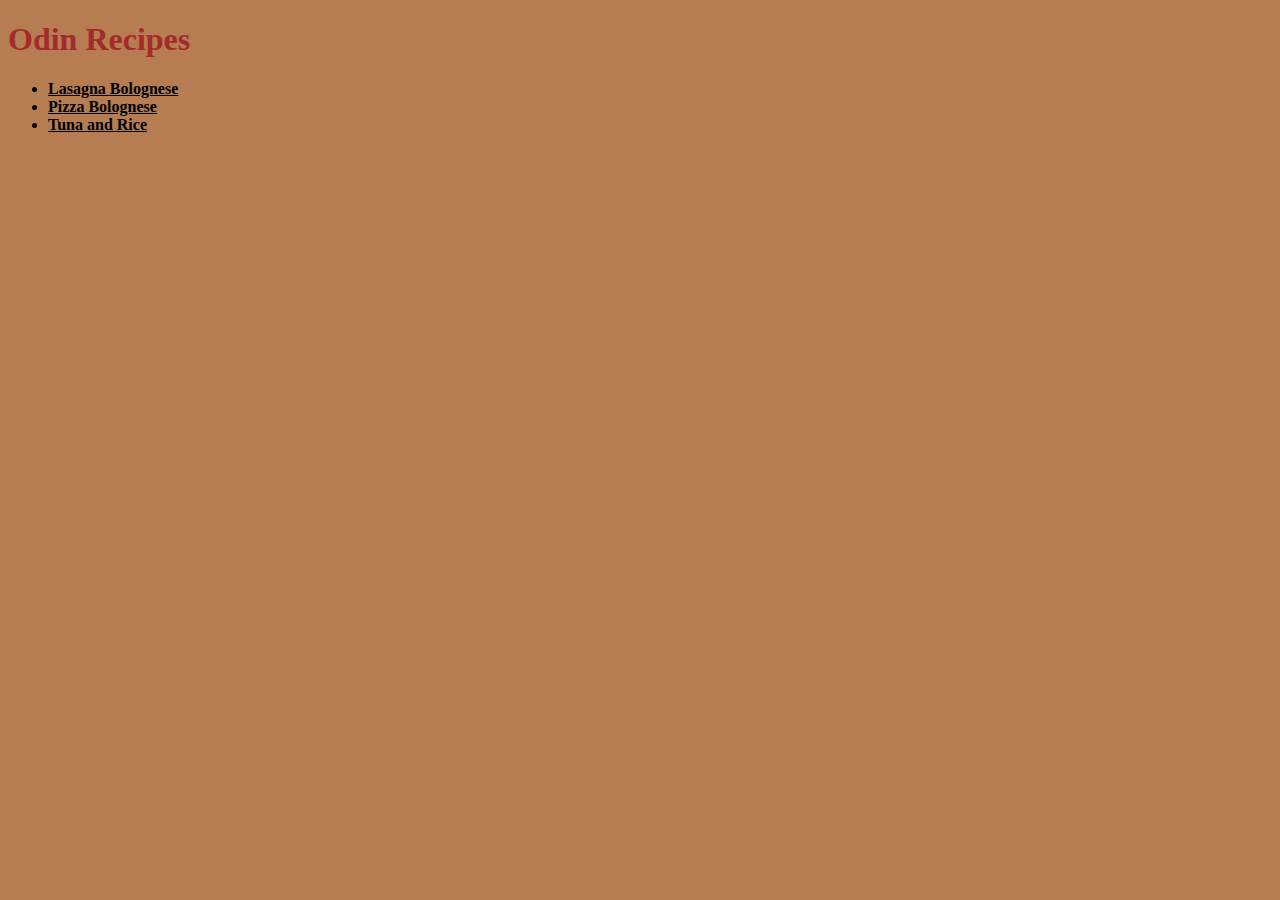
<file: index.html>
<!DOCTYPE html>
<html lang="en">
<head>
  <meta charset="UTF-8">
  <meta name="viewport" content="width=device-width, initial-scale=1.0">
  <title>Odin Recipes</title>
  <link rel="stylesheet" href="styles.css">
</head>
<body id="index">
  <h1 class="index-title">Odin Recipes</h1>
  <ul>
    <li><a class="lasagna-link" href="odin-recipes/lasagna.html">Lasagna Bolognese</a></li>
    <li><a class="pizza-link" href="odin-recipes/pizza.html">Pizza Bolognese</a></li>
    <li><a class="tuna-link" href="odin-recipes/tuna-rice.html">Tuna and Rice</a></li>
  </ul>
</body>
</html>
</file>
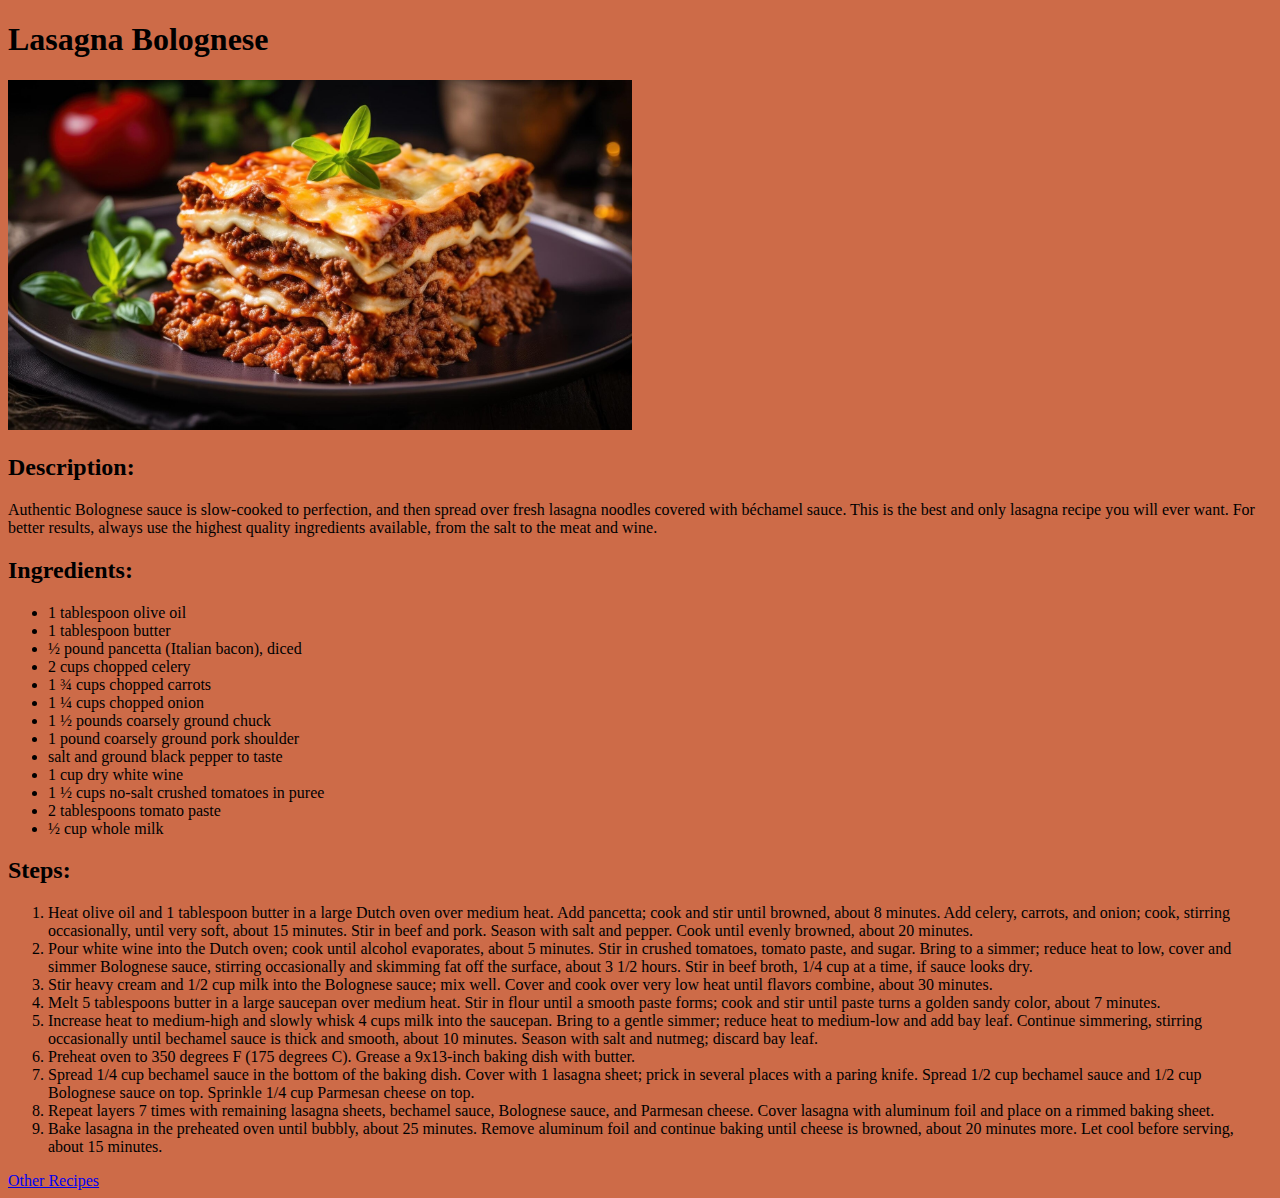
<file: odin-recipes/lasagna.html>
<!DOCTYPE html>
<html lang="en">
<head>
  <meta charset="UTF-8">
  <meta name="viewport" content="width=device-width, initial-scale=1.0">
  <title>Lasagna Bolognese</title>
  <link rel="stylesheet" href="../styles.css">
</head>
<body id="lasagna-body">
  <h1 class="lasagna-title">Lasagna Bolognese</h1>

  <img src="../images/lasagna.jpg" alt="Lasagna Bolognese" height="350">

  <h2>Description:</h2>
  <p>Authentic Bolognese sauce is slow-cooked to perfection, and then spread over fresh lasagna noodles covered with béchamel sauce. This is the best and only lasagna recipe you will ever want. For better results, always use the highest quality ingredients available, from the salt to the meat and wine.</p>

  <h2>Ingredients:</h2>
  <ul>
    <li>1 tablespoon olive oil</li>
    <li>1 tablespoon butter</li>
    <li>½ pound pancetta (Italian bacon), diced</li>
    <li>2 cups chopped celery</li>
    <li>1 ¾ cups chopped carrots</li>
    <li>1 ¼ cups chopped onion</li>
    <li>1 ½ pounds coarsely ground chuck</li>
    <li>1 pound coarsely ground pork shoulder</li>
    <li>salt and ground black pepper to taste</li>
    <li>1 cup dry white wine</li>
    <li>1 ½ cups no-salt crushed tomatoes in puree</li>
    <li>2 tablespoons tomato paste</li>
    <li>½ cup whole milk</li>
  </ul>

  <h2>Steps:</h2>

  <ol>
    <li>Heat olive oil and 1 tablespoon butter in a large Dutch oven over medium heat. Add pancetta; cook and stir until browned, about 8 minutes. Add celery, carrots, and onion; cook, stirring occasionally, until very soft, about 15 minutes. Stir in beef and pork. Season with salt and pepper. Cook until evenly browned, about 20 minutes.</li>

    <li>Pour white wine into the Dutch oven; cook until alcohol evaporates, about 5 minutes. Stir in crushed tomatoes, tomato paste, and sugar. Bring to a simmer; reduce heat to low, cover and simmer Bolognese sauce, stirring occasionally and skimming fat off the surface, about 3 1/2 hours. Stir in beef broth, 1/4 cup at a time, if sauce looks dry.</li>

    <li>Stir heavy cream and 1/2 cup milk into the Bolognese sauce; mix well. Cover and cook over very low heat until flavors combine, about 30 minutes.</li>

    <li>Melt 5 tablespoons butter in a large saucepan over medium heat. Stir in flour until a smooth paste forms; cook and stir until paste turns a golden sandy color, about 7 minutes.</li>

    <li>Increase heat to medium-high and slowly whisk 4 cups milk into the saucepan. Bring to a gentle simmer; reduce heat to medium-low and add bay leaf. Continue simmering, stirring occasionally until bechamel sauce is thick and smooth, about 10 minutes. Season with salt and nutmeg; discard bay leaf.</li>

    <li>Preheat oven to 350 degrees F (175 degrees C). Grease a 9x13-inch baking dish with butter.</li>

    <li>Spread 1/4 cup bechamel sauce in the bottom of the baking dish. Cover with 1 lasagna sheet; prick in several places with a paring knife. Spread 1/2 cup bechamel sauce and 1/2 cup Bolognese sauce on top. Sprinkle 1/4 cup Parmesan cheese on top.</li>

    <li>Repeat layers 7 times with remaining lasagna sheets, bechamel sauce, Bolognese sauce, and Parmesan cheese. Cover lasagna with aluminum foil and place on a rimmed baking sheet.</li>

    <li>Bake lasagna in the preheated oven until bubbly, about 25 minutes. Remove aluminum foil and continue baking until cheese is browned, about 20 minutes more. Let cool before serving, about 15 minutes.</li>
  </ol>

  <a href="../index.html">Other Recipes</a>
</body>
</html>
</file>
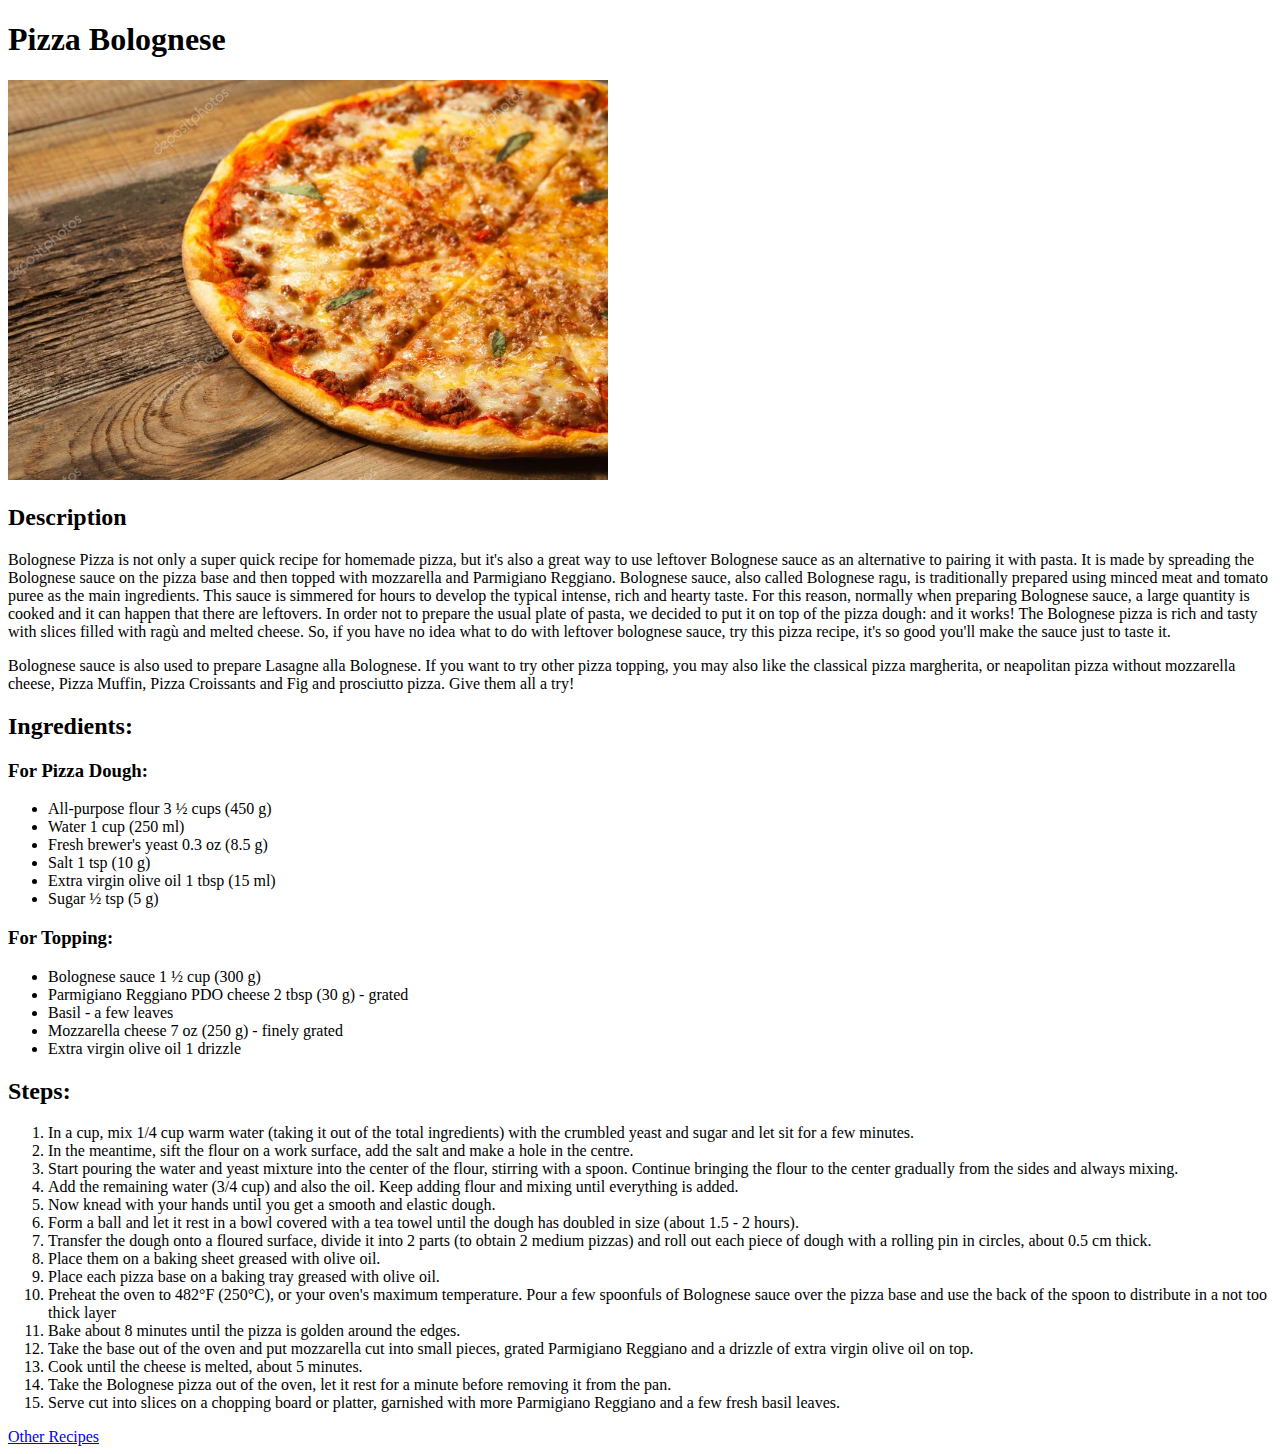
<file: odin-recipes/pizza.html>
<!DOCTYPE html>
<html lang="en">
<head>
  <meta charset="UTF-8">
  <meta name="viewport" content="width=device-width, initial-scale=1.0">
  <title>Pizza Bolognese</title>
</head>
<body>
  <h1>Pizza Bolognese</h1>
  <img src="../images/pizza-bolognese.jpg" alt="Pizza Bolognese" height="400">
  <h2>Description</h2>
  <p>Bolognese Pizza is not only a super quick recipe for homemade pizza, but it's also a great way to use leftover Bolognese sauce as an alternative to pairing it with pasta. It is made by spreading the Bolognese sauce on the pizza base and then topped with mozzarella and Parmigiano Reggiano. Bolognese sauce, also called Bolognese ragu, is traditionally prepared using minced meat and tomato puree as the main ingredients. This sauce is simmered for hours to develop the typical intense, rich and hearty taste. For this reason, normally when preparing Bolognese sauce, a large quantity is cooked and it can happen that there are leftovers. In order not to prepare the usual plate of pasta, we decided to put it on top of the pizza dough: and it works! The Bolognese pizza is rich and tasty with slices filled with ragù and melted cheese. So, if you have no idea what to do with leftover bolognese sauce, try this pizza recipe, it's so good you'll make the sauce just to taste it.</p>
  <p>Bolognese sauce is also used to prepare Lasagne alla Bolognese. If you want to try other pizza topping, you may also like the classical pizza margherita, or neapolitan pizza without mozzarella cheese, Pizza Muffin, Pizza Croissants and Fig and prosciutto pizza. Give them all a try!</p>

  <h2>Ingredients:</h2>

  <h3>For Pizza Dough:</h3>
  <ul>
    <li>All-purpose flour 3 ½ cups (450 g)</li>
    <li>Water 1 cup (250 ml)</li>
    <li>Fresh brewer's yeast 0.3 oz (8.5 g)</li>
    <li>Salt 1 tsp (10 g)</li>
    <li>Extra virgin olive oil 1 tbsp (15 ml)</li>
    <li>Sugar ½ tsp (5 g)</li>
  </ul>

  <h3>For Topping:</h3>
  <ul>
    <li>
      Bolognese sauce 1 ½ cup (300 g)
    </li>
    <li>
      Parmigiano Reggiano PDO cheese 2 tbsp (30 g) - grated
    </li>
    <li>
      Basil - a few leaves
    </li>
    <li>
      Mozzarella cheese 7 oz (250 g) - finely grated
    </li>
    <li>
      Extra virgin olive oil 1 drizzle
    </li>
  </ul>

  <h2>
    Steps:
  </h2>
  <ol>
    <li>In a cup, mix 1/4 cup warm water (taking it out of the total ingredients) with the crumbled yeast and sugar and let sit for a few minutes.</li>
    <li>In the meantime, sift the flour on a work surface, add the salt and make a hole in the centre.</li>
    <li>Start pouring the water and yeast mixture into the center of the flour, stirring with a spoon. Continue bringing the flour to the center gradually from the sides and always mixing.</li>
    <li>Add the remaining water (3/4 cup) and also the oil. Keep adding flour and mixing until everything is added.</li>
    <li>Now knead with your hands until you get a smooth and elastic dough.</li>
    <li>Form a ball and let it rest in a bowl covered with a tea towel until the dough has doubled in size (about 1.5 - 2 hours).</li>
    <li>Transfer the dough onto a floured surface, divide it into 2 parts (to obtain 2 medium pizzas) and roll out each piece of dough with a rolling pin in circles, about 0.5 cm thick.</li>
    <li>Place them on a baking sheet greased with olive oil.</li>
    <li>Place each pizza base on a baking tray greased with olive oil.</li>
    <li>Preheat the oven to 482°F (250°C), or your oven's maximum temperature. Pour a few spoonfuls of Bolognese sauce over the pizza base and use the back of the spoon to distribute in a not too thick layer</li>
    <li>Bake about 8 minutes until the pizza is golden around the edges.</li>
    <li>
      Take the base out of the oven and put mozzarella cut into small pieces, grated Parmigiano Reggiano and a drizzle of extra virgin olive oil on top.
    </li>
    <li>Cook until the cheese is melted, about 5 minutes.
    </li>
    <li>Take the Bolognese pizza out of the oven, let it rest for a minute before removing it from the pan.    </li>
    <li>Serve cut into slices on a chopping board or platter, garnished with more Parmigiano Reggiano and a few fresh basil leaves.
    </li>
  </ol>
  <a href="../index.html">Other Recipes</a>
</body>
</html>
</file>
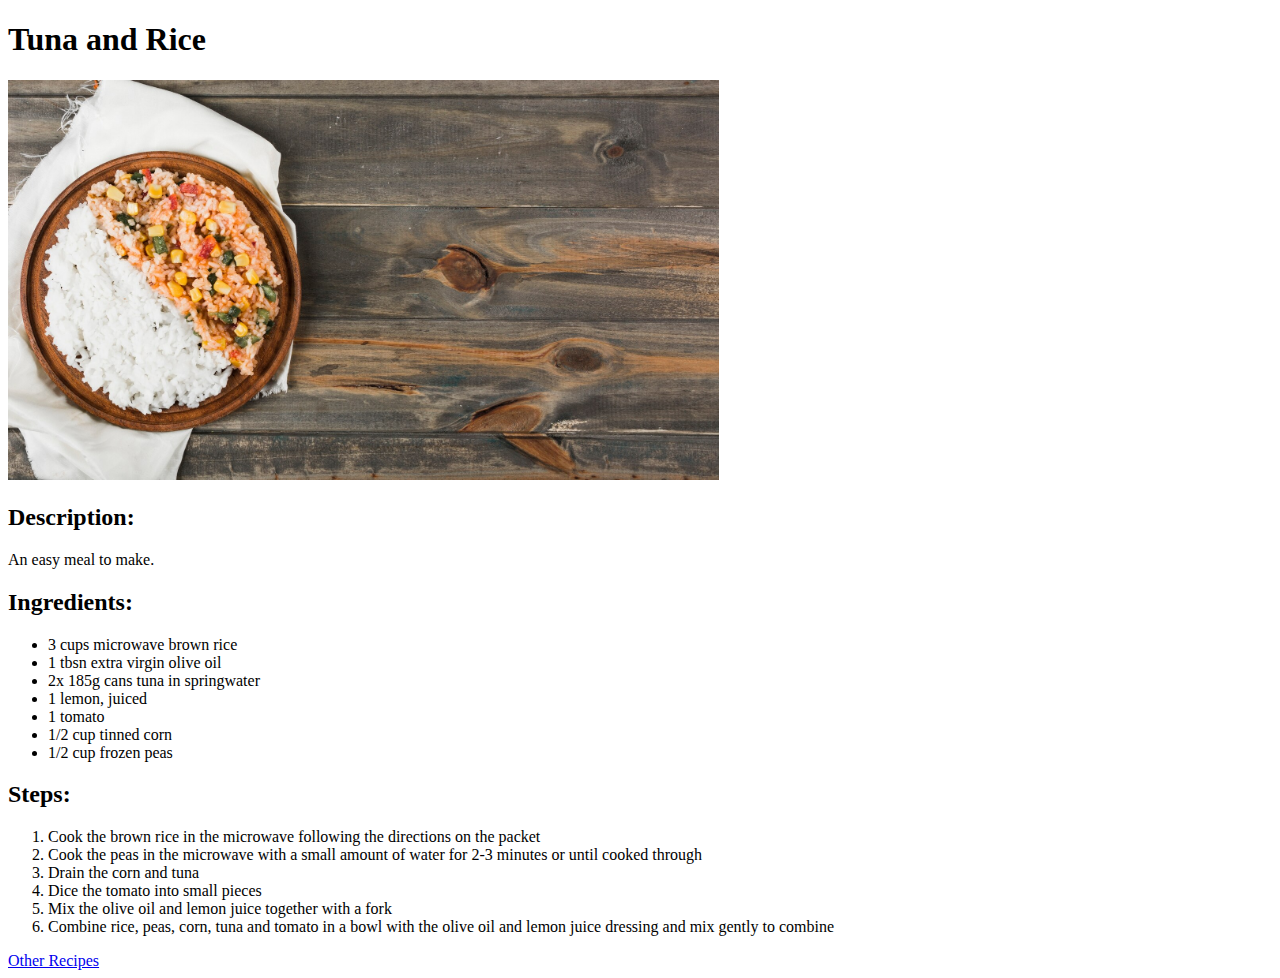
<file: odin-recipes/tuna-rice.html>
<!DOCTYPE html>
<html lang="en">
<head>
  <meta charset="UTF-8">
  <meta name="viewport" content="width=device-width, initial-scale=1.0">
  <title>Tuna and Rice</title>
</head>
<body>
  <h1>Tuna and Rice</h1>
  <img src="../images/rice-tuna.jpg" alt="Tuna and Rice" height="400">
  
  <h2>Description:</h2>
  <p>An easy meal to make.</p>

  <h2>Ingredients:</h2>
  <ul>
    <li>3 cups microwave brown rice</li>
    <li>1 tbsn extra virgin olive oil</li>
    <li>2x 185g cans tuna in springwater</li>
    <li>1 lemon, juiced</li>
    <li>1 tomato</li>
    <li>1/2 cup tinned corn</li>
    <li>1/2 cup frozen peas</li>
  </ul>

  <h2>Steps:</h2>
  <ol>
    <li>Cook the brown rice in the microwave following the directions on the packet</li>
    <li>Cook the peas in the microwave with a small amount of water for 2-3 minutes or until cooked through</li>
    <li>Drain the corn and tuna</li>
    <li>Dice the tomato into small pieces</li>
    <li>Mix the olive oil and lemon juice together with a fork</li>
    <li>Combine rice, peas, corn, tuna and tomato in a bowl with the olive oil and lemon juice dressing and mix gently to combine</li>
  </ol>

  <a href="../index.html">Other Recipes</a>
</body>
</html>
</file>
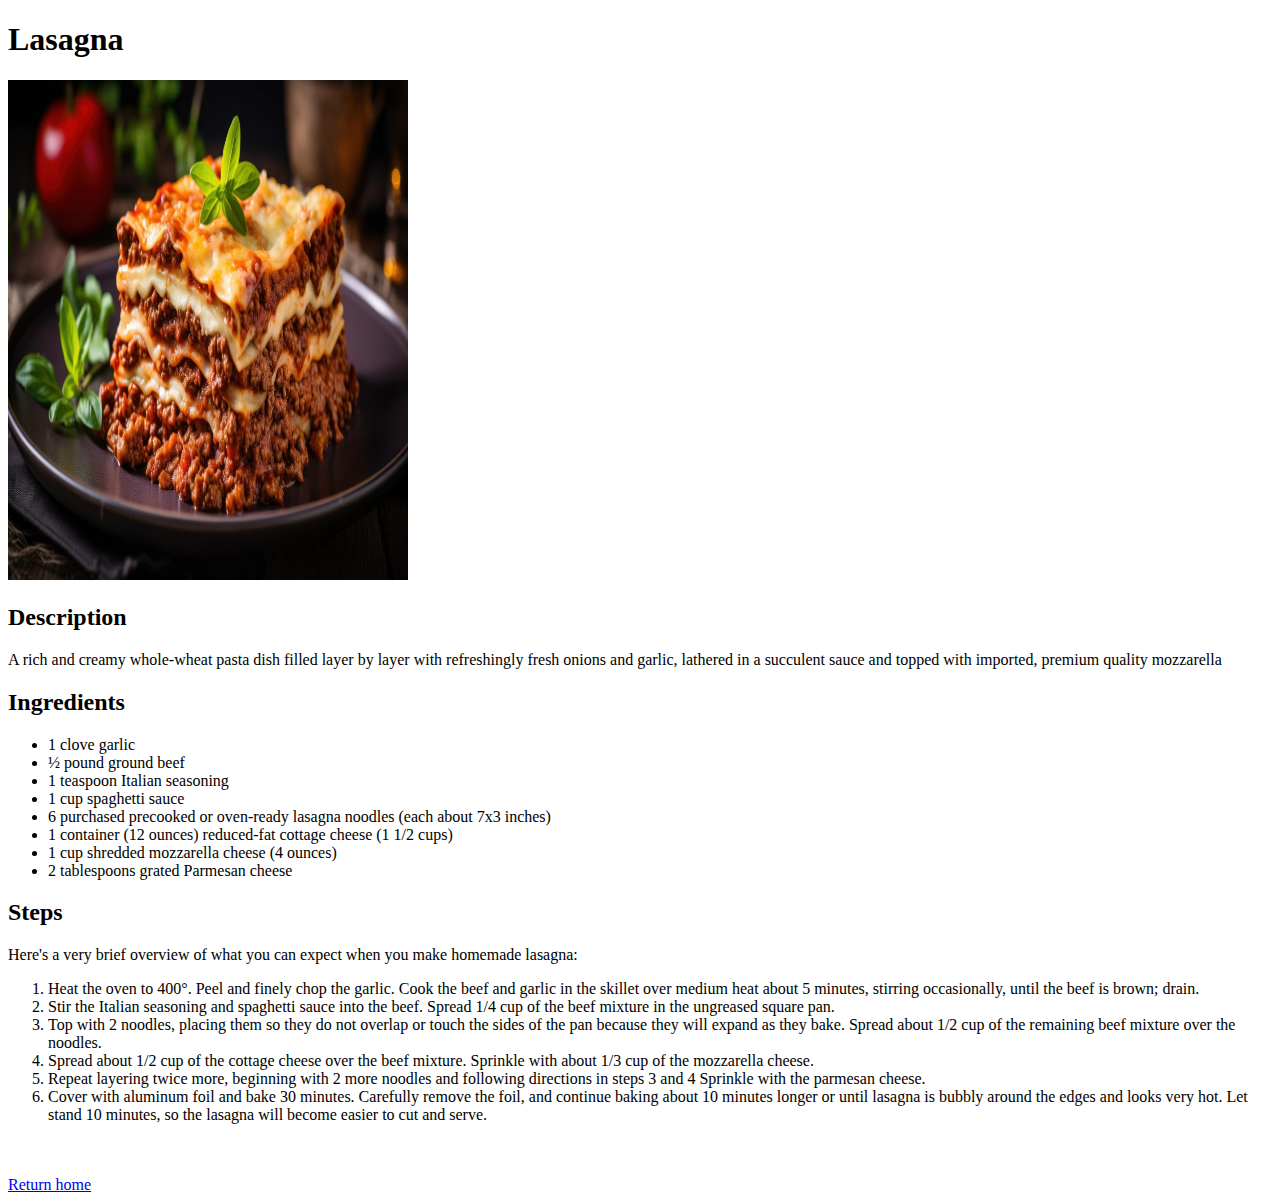
<file: recipes/lasagna.html>
<!DOCTYPE html>
<html lang="en">
<head>
  <meta charset="UTF-8">
  <meta name="viewport" content="width=device-width, initial-scale=1.0">
  <title>Lasagna Recipe</title>
</head>
<body>
  <h1>Lasagna</h1>

<img src="../images/lasagna.jpg" alt="Homemade lasagna" width="400px" height="500px">

<h2>Description</h2>
<p>A rich and creamy whole-wheat pasta dish filled layer by layer with refreshingly fresh onions and garlic, lathered in a succulent sauce and topped with imported, premium quality mozzarella</p>

<h2>Ingredients</h2>

<ul>
  <li>1 clove garlic</li>
  <li>½ pound ground beef</li>
  <li>1 teaspoon Italian seasoning</li>
  <li>1 cup spaghetti sauce</li>
  <li>
    6 purchased precooked or oven-ready lasagna noodles (each about 7x3 inches)
  </li>
  <li>
    1 container (12 ounces) reduced-fat cottage cheese (1 1/2 cups)
  </li>
  <li>
    1 cup shredded mozzarella cheese (4 ounces)
  </li>
  <li>
    2 tablespoons grated Parmesan cheese
  </li>
</ul>

<h2>Steps</h2>
<p>
  Here's a very brief overview of what you can expect when you make homemade lasagna:
</p>

<ol>
  <li>
    Heat the oven to 400°. Peel and finely chop the garlic. Cook the beef and garlic in the skillet over medium heat about 5 minutes, stirring occasionally, until the beef is brown; drain.
  </li>
  <li>
    Stir the Italian seasoning and spaghetti sauce into the beef. Spread 1/4 cup of the beef mixture in the ungreased square pan.
  </li>
  <li>
    Top with 2 noodles, placing them so they do not overlap or touch the sides of the pan because they will expand as they bake. Spread about 1/2 cup of the remaining beef mixture over the noodles.
  </li>
  <li>
    Spread about 1/2 cup of the cottage cheese over the beef mixture. Sprinkle with about 1/3 cup of the mozzarella cheese.
  </li>
  <li>
    Repeat layering twice more, beginning with 2 more noodles and following directions in steps 3 and 4 Sprinkle with the parmesan cheese.
  </li>
  <li>
    Cover with aluminum foil and bake 30 minutes. Carefully remove the foil, and continue baking about 10 minutes longer or until lasagna is bubbly around the edges and looks very hot. Let stand 10 minutes, so the lasagna will become easier to cut and serve.
  </li>
</ol>
<br>
<br>
<a href="../index.html">Return home</a>
</body>
</html>
</file>
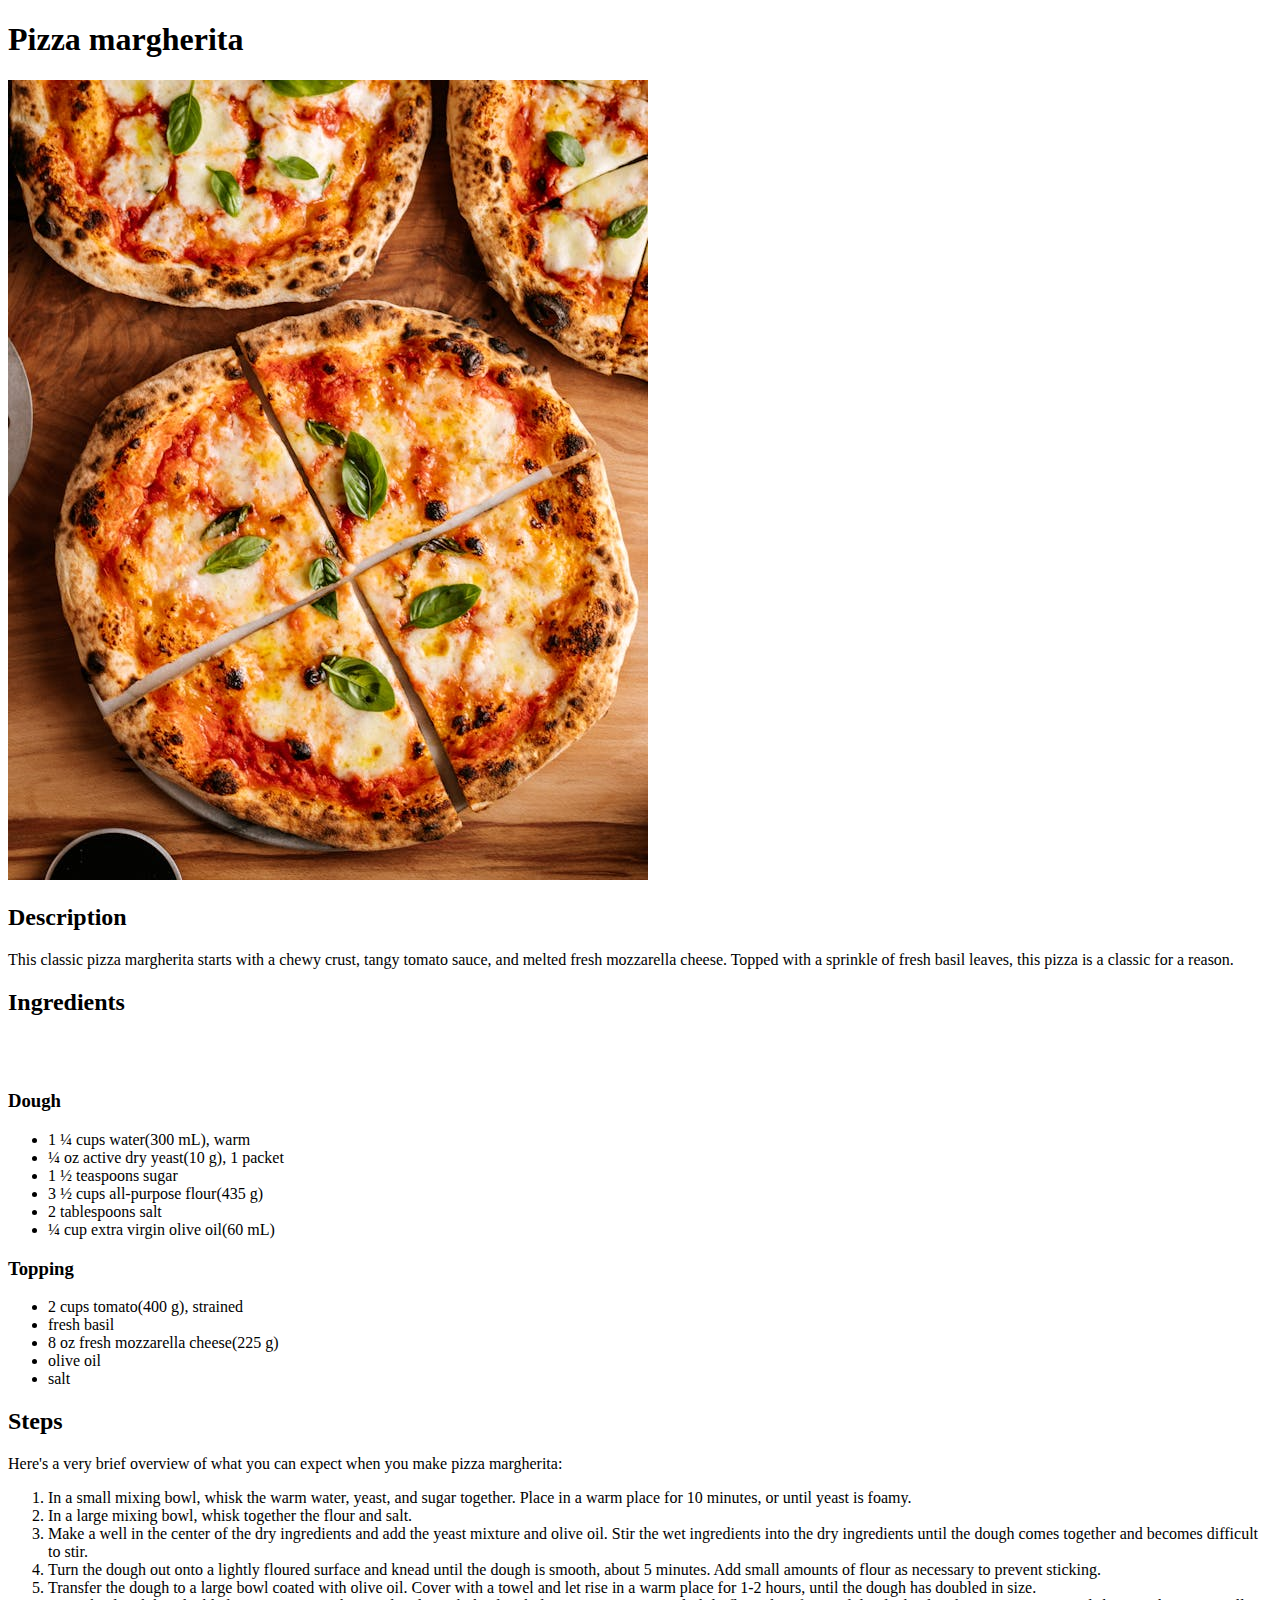
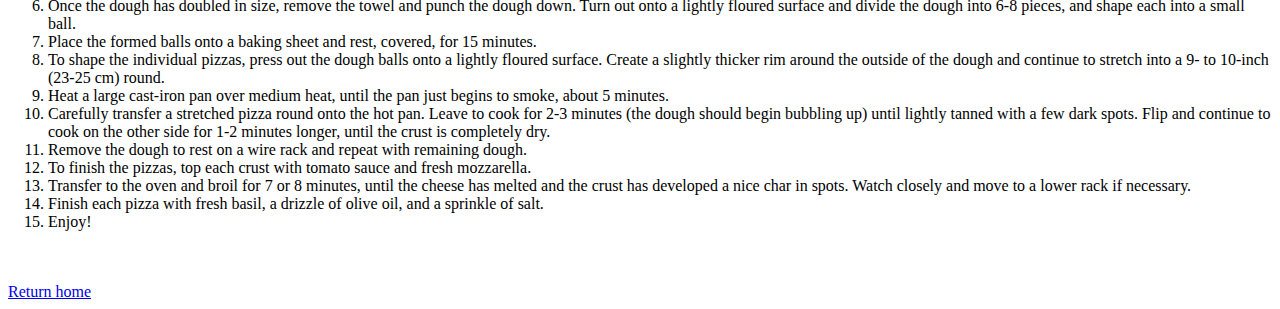
<file: recipes/pizza-margherita.html>
<!DOCTYPE html>
<html lang="en">
<head>
  <meta charset="UTF-8">
  <meta name="viewport" content="width=device-width, initial-scale=1.0">
  <title>Pizza Margherita Recipe</title>
</head>
<body>
  <h1>Pizza margherita</h1>

  <img src="/images/pizza.jpg" alt="Pizza margherita" width="640px" height="800px">

  <h2>Description</h2>
  <p>This classic pizza margherita starts with a chewy crust, tangy tomato sauce, and melted fresh mozzarella cheese. Topped with a sprinkle of fresh basil leaves, this pizza is a classic for a reason.</p>

  <h2>Ingredients</h2>
  <br>
  <br>
  <h3><strong>Dough</strong></h3>
  <ul>
    <li>
      1 ¼ cups water(300 mL), warm
    </li>
    <li>
      ¼ oz active dry yeast(10 g), 1 packet
    </li>
    <li>
      1 ½ teaspoons sugar
    </li>
    <li>
      3 ½ cups all-purpose flour(435 g)
    </li>
    <li>
      2 tablespoons salt
    </li>
    <li>
      ¼ cup extra virgin olive oil(60 mL)
    </li>
  </ul>
    <h3><strong>Topping</strong></h3>
  <ul>
    <li>
      2 cups tomato(400 g), strained
    </li>
    <li>
      fresh basil
    </li>
    <li>
      8 oz fresh mozzarella cheese(225 g)
    </li>
    <li>
      olive oil
    </li>
    <li>
      salt
    </li>
  </ul>

  <h2>Steps</h2>
  <p>
    Here's a very brief overview of what you can expect when you make pizza margherita:
  </p>

  <ol>
    <li>
      In a small mixing bowl, whisk the warm water, yeast, and sugar together. Place in a warm place for 10 minutes, or until yeast is foamy.
    </li>
    <li>
      In a large mixing bowl, whisk together the flour and salt.
    </li>
    <li>
      Make a well in the center of the dry ingredients and add the yeast mixture and olive oil. Stir the wet ingredients into the dry ingredients until the dough comes together and becomes difficult to stir.
    </li>
    <li>
      Turn the dough out onto a lightly floured surface and knead until the dough is smooth, about 5 minutes. Add small amounts of flour as necessary to prevent sticking.
    </li>
    <li>
      Transfer the dough to a large bowl coated with olive oil. Cover with a towel and let rise in a warm place for 1-2 hours, until the dough has doubled in size.
    </li>
    <li>
      Once the dough has doubled in size, remove the towel and punch the dough down. Turn out onto a lightly floured surface and divide the dough into 6-8 pieces, and shape each into a small ball.
    </li>
    <li>
      Place the formed balls onto a baking sheet and rest, covered, for 15 minutes.
    </li>
    <li>
      To shape the individual pizzas, press out the dough balls onto a lightly floured surface. Create a slightly thicker rim around the outside of the dough and continue to stretch into a 9- to 10-inch (23-25 cm) round.
    </li>
    <li>
      Heat a large cast-iron pan over medium heat, until the pan just begins to smoke, about 5 minutes.
    </li>
    <li>
      Carefully transfer a stretched pizza round onto the hot pan. Leave to cook for 2-3 minutes (the dough should begin bubbling up) until lightly tanned with a few dark spots. Flip and continue to cook on the other side for 1-2 minutes longer, until the crust is completely dry.
    </li>
    <li>
      Remove the dough to rest on a wire rack and repeat with remaining dough.
    </li>
    <li>
      To finish the pizzas, top each crust with tomato sauce and fresh mozzarella.
    </li>
    <li>
      Transfer to the oven and broil for 7 or 8 minutes, until the cheese has melted and the crust has developed a nice char in spots. Watch closely and move to a lower rack if necessary.
    </li>
    <li>
      Finish each pizza with fresh basil, a drizzle of olive oil, and a sprinkle of salt.
    </li>
    <li>
      Enjoy!
    </li>
  </ol>
  <br>
  <br>
  <a href="../index.html">Return home<a>
</body>
</html>
</file>
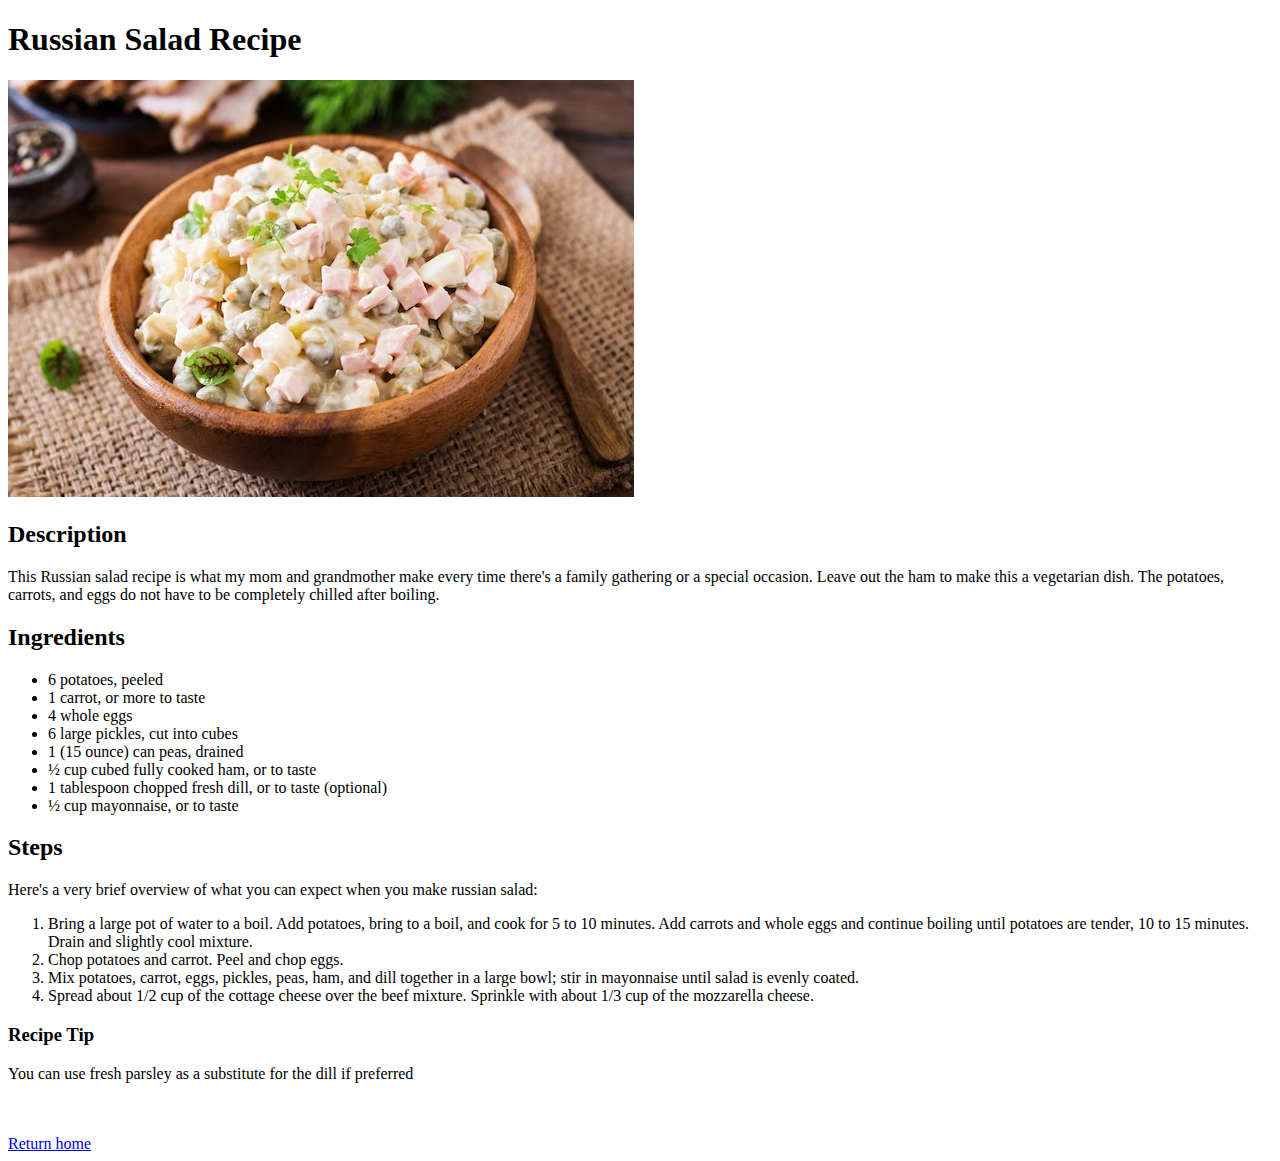
<file: recipes/russian-salad.html>
<!DOCTYPE html>
<html lang="en">
<head>
  <meta charset="UTF-8">
  <meta name="viewport" content="width=device-width, initial-scale=1.0">
  <title>Document</title>
</head>
<body>
  <h1>Russian Salad Recipe</h1>

  <img src="/images/russian-salad.jpg" alt="Russian salad" width="626px" height="417px">

  <h2>Description</h2>
  <p>
    This Russian salad recipe is what my mom and grandmother make every time there's a family gathering or a special occasion. Leave out the ham to make this a vegetarian dish. The potatoes, carrots, and eggs do not have to be completely chilled after boiling.
  </p>

  <h2>Ingredients</h2>
<ul>
  <li>
    6 potatoes, peeled
  </li>
  <li>
    1 carrot, or more to taste
  </li>
  <li>
    4 whole eggs
  </li>
  <li>
    6 large pickles, cut into cubes
  </li>
  <li>
    1 (15 ounce) can peas, drained
  </li>
  <li>
    ½ cup cubed fully cooked ham, or to taste
  </li>
  <li>
    1 tablespoon chopped fresh dill, or to taste (optional)
  </li>
  <li>
    ½ cup mayonnaise, or to taste
  </li>
</ul>

<h2>Steps</h2>
<p>
  Here's a very brief overview of what you can expect when you make russian salad:
</p>

<ol>
  <li>
    Bring a large pot of water to a boil. Add potatoes, bring to a boil, and cook for 5 to 10 minutes. Add carrots and whole eggs and continue boiling until potatoes are tender, 10 to 15 minutes. Drain and slightly cool mixture.
  </li>
  <li>
    Chop potatoes and carrot. Peel and chop eggs.
  </li>
  <li>
    Mix potatoes, carrot, eggs, pickles, peas, ham, and dill together in a large bowl; stir in mayonnaise until salad is evenly coated.
  </li>
  <li>
    Spread about 1/2 cup of the cottage cheese over the beef mixture. Sprinkle with about 1/3 cup of the mozzarella cheese.
  </li>
</ol>
<h3>Recipe Tip</h3>
<p>
  You can use fresh parsley as a substitute for the dill if preferred
</p>
<br>
<br>
<a href="../index.html">Return home</a>
</body>
</html>
</body>
</html>
</file>
<file: styles.css>
/* Code below is associated of index.html */

#index {
  background-color: rgb(182, 125, 82);
}

.index-title {
  color: brown;
}

.lasagna-link, .pizza-link, .tuna-link {
  color: black;
  font-weight: bold;

}

.lasagna-link:hover, .pizza-link:hover, .tuna-link:hover {
  color: rgb(68, 67, 67);
}

.lasagna-link:active, .pizza-link:active, .tuna-link:active {
  color: rgb(179, 32, 32);
}

.lasagna-link:visited, .pizza-link:visited, .tuna-link:visited {
  color: rgb(255, 255, 255);
}

/* Code below is associated with lasagna.html */

#lasagna-body {
  background-color: rgb(205, 107, 72);
}
</file>
